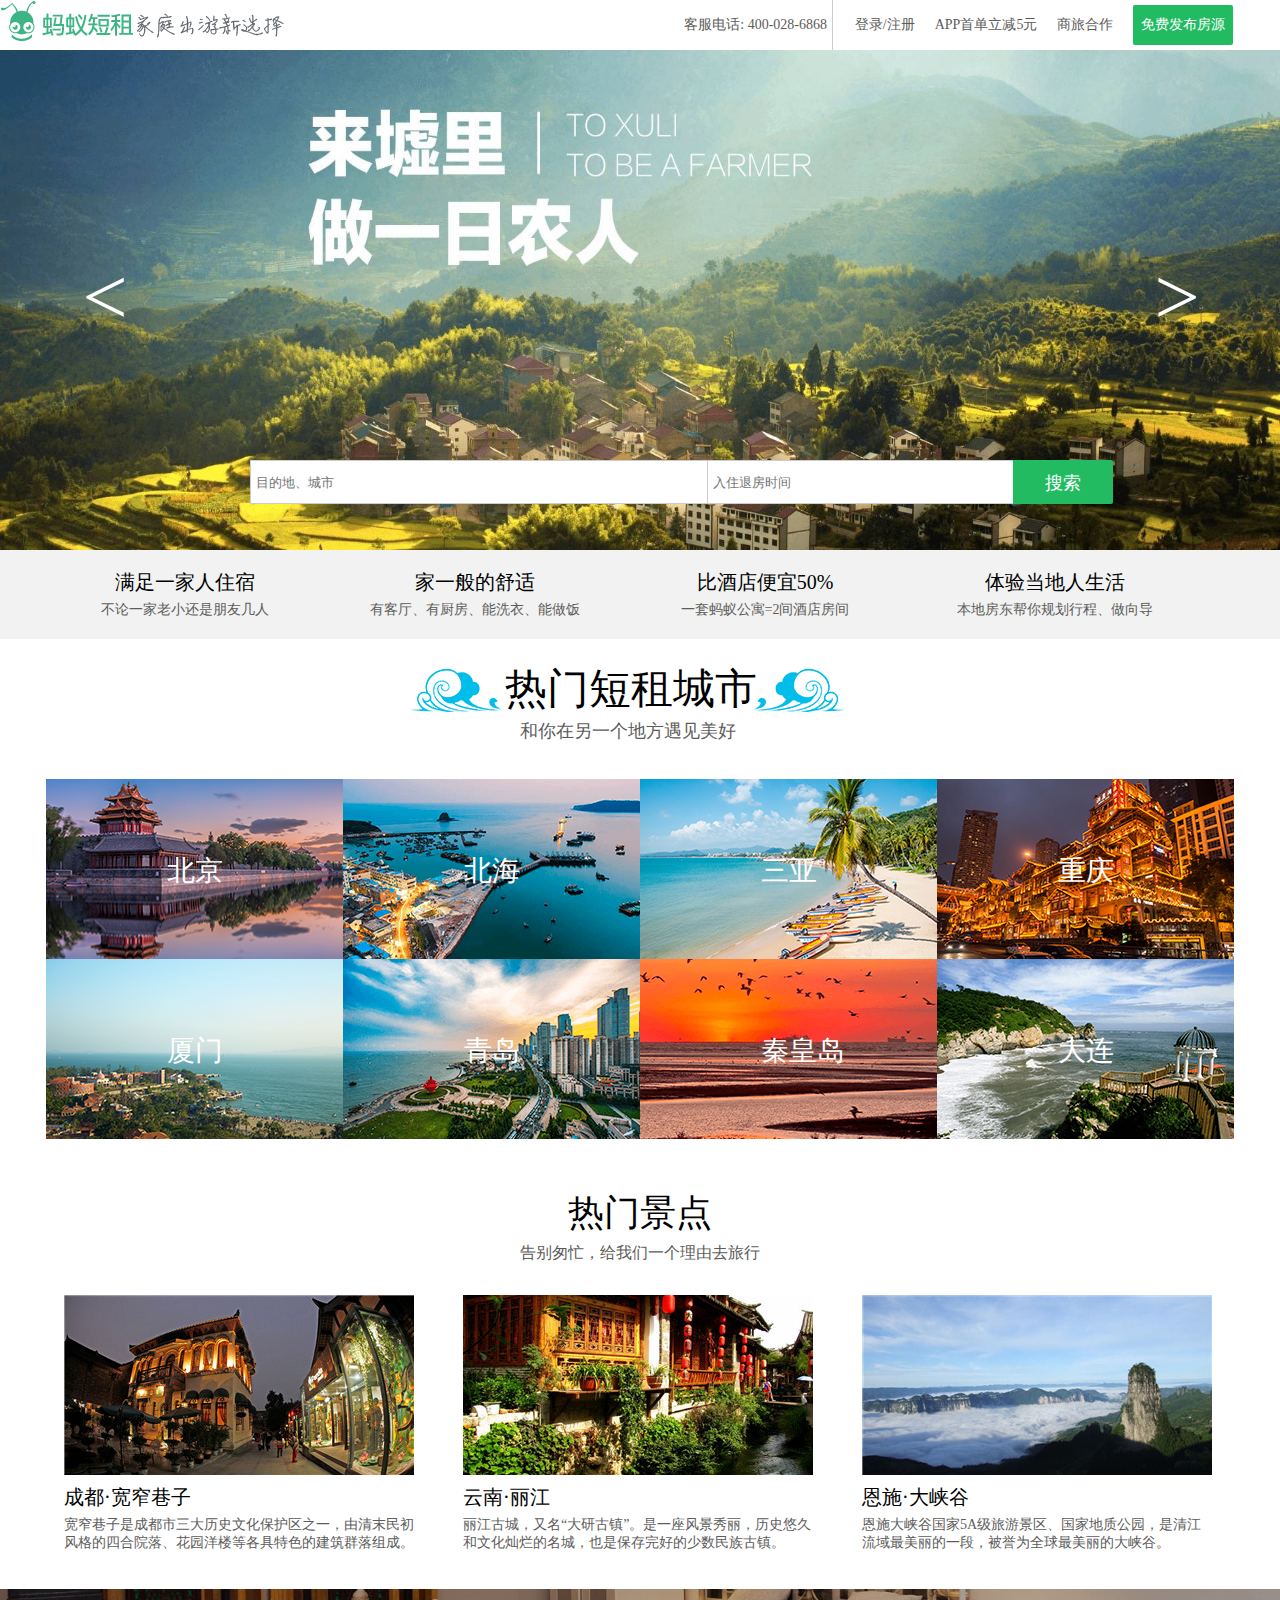
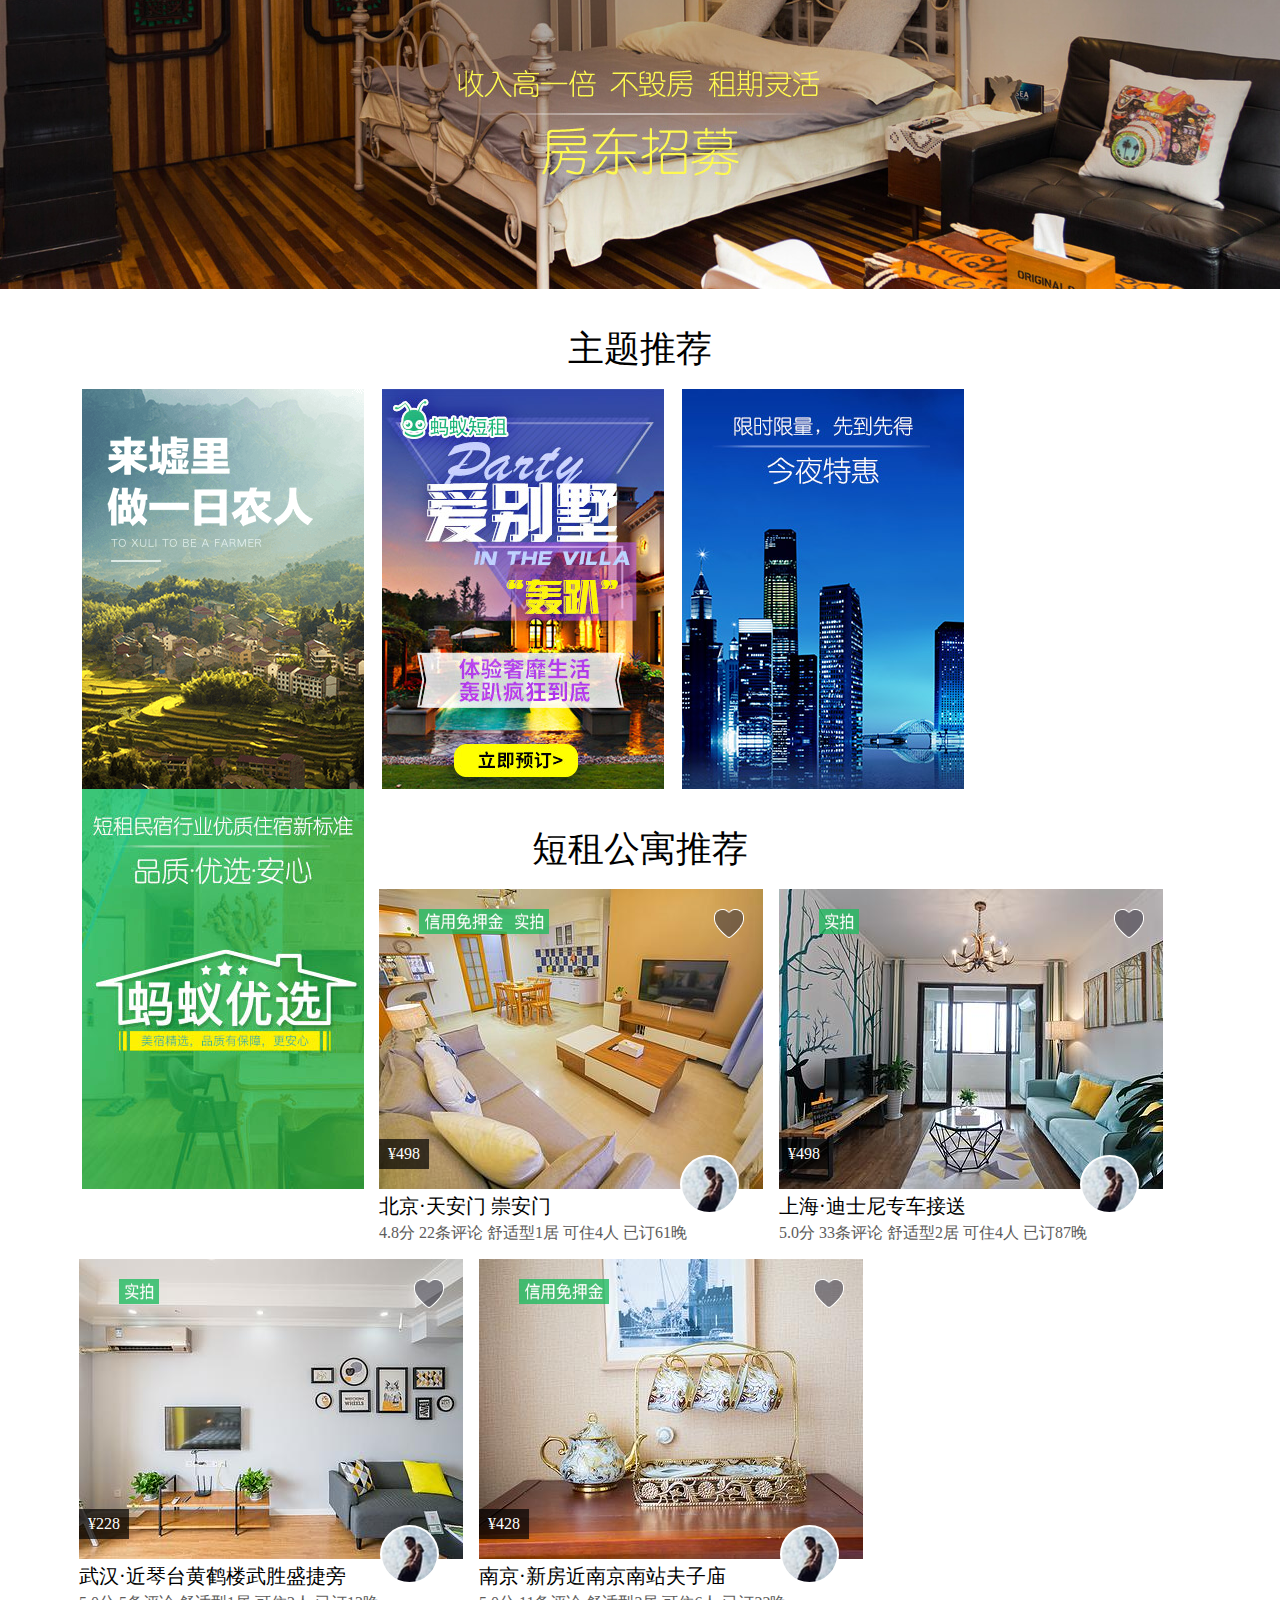
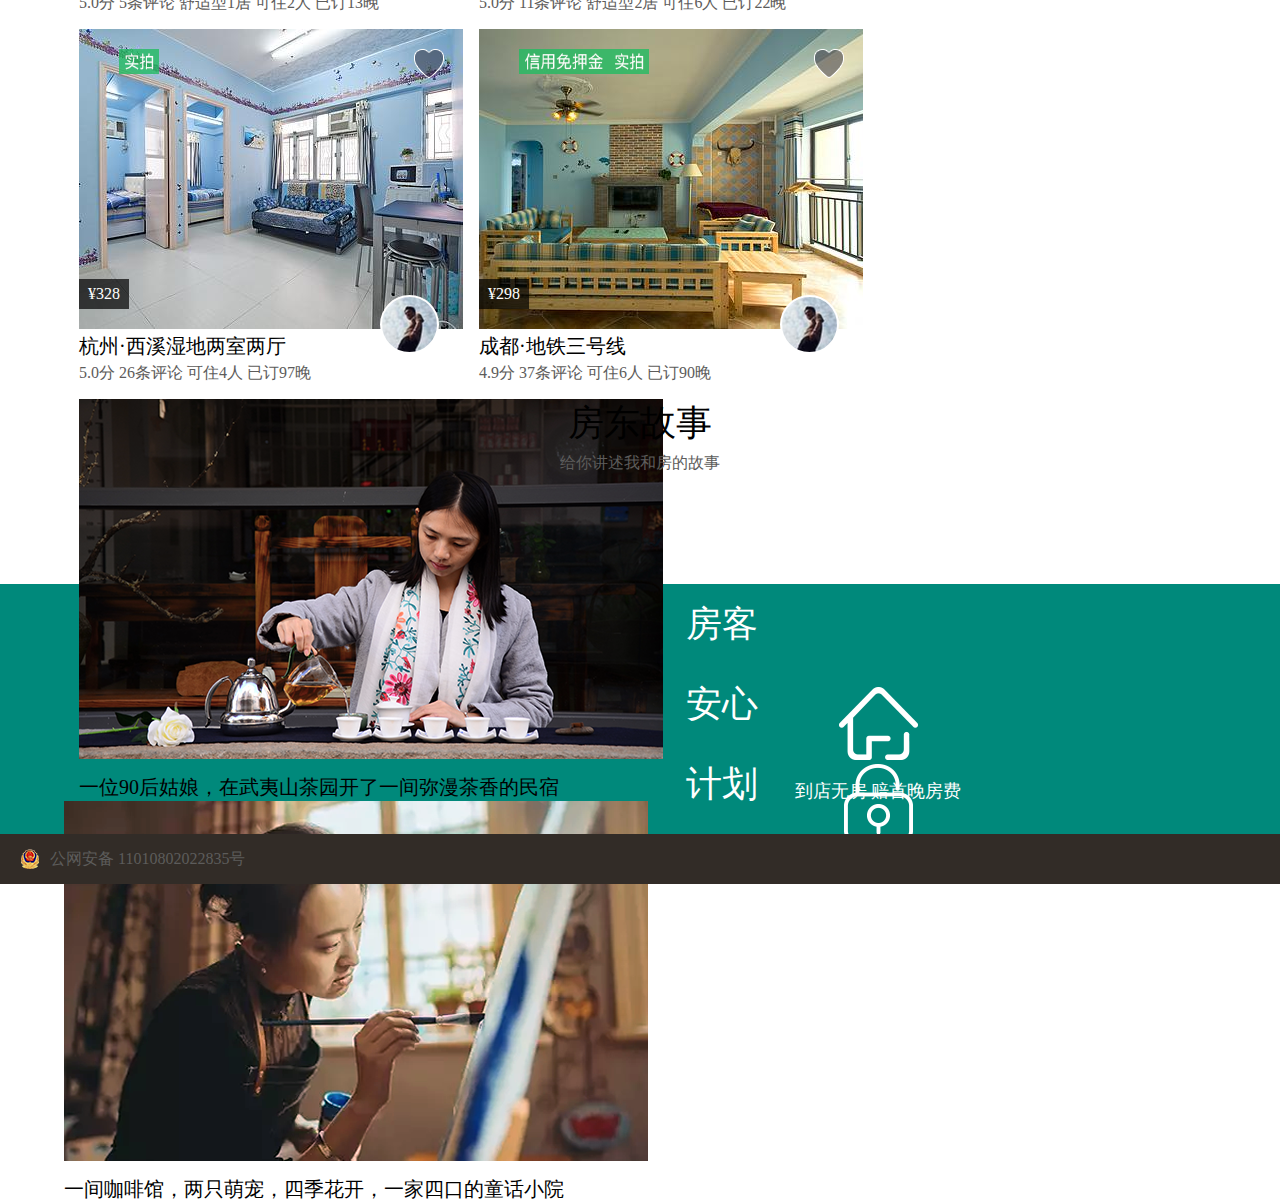
<file: webPractice/practice1/index.html>
<!DOCTYPE html>
<html lang="en">
<head>
    <meta charset="UTF-8">
    <meta name="viewport" content="width=device-width, initial-scale=1.0">
    <meta http-equiv="X-UA-Compatible" content="ie=edge">
    <title>蚂蚁短租</title>
    <link rel="stylesheet" href="css/both.css">
    <link rel="stylesheet" href="css/style.css">
</head>
<body>
    <!-- 头部部分 -->
    <div class="top clearfix">
        <div class="logo clearfix">
            <img src="imgs/logo.png" alt="蚂蚁短租" class="logo-pic">
            <div class="logo-tel">
                <p>客服电话: 400-028-6868</p>   
            </div>
        </div>
        <div class="login">
            <p><a>登录/注册</a></p>
            <p>APP首单立减5元</p>
            <p><a>商旅合作</a></p>
            <p class="btn-issue">免费发布房源</p>
        </div>
    </div>
    <!-- 轮播图部分 -->
    <div class="banner">
        <div class="banner-imgs">
            <img src="imgs/banner1.jpg" alt="">
        </div>
        <div class="banner-ion">
            <p class="left">&lt;</p>
            <p class="right">&gt;</p>
        </div>
        <div class="banner-search">
            <input type="text" class="search-citys" placeholder="目的地、城市">
            <input type="text" class="search-time" placeholder="入住退房时间">
            <button class="search-btn">搜索</button>
        </div>
    </div>  
    <!--描述部分-->
    <div class="desc">
        <ul>
            <li>
                <p>满足一家人住宿</p>
                <p class="assistant">不论一家老小还是朋友几人</p>
            </li>
            <li>
                <p>家一般的舒适</p>
                <p class="assistant">有客厅、有厨房、能洗衣、能做饭</p>
            </li>
            <li>
                <p>比酒店便宜50%</p>
                <p class="assistant">一套蚂蚁公寓=2间酒店房间</p>
            </li>
            <li>
                <p>体验当地人生活</p>
                <p class="assistant">本地房东帮你规划行程、做向导</p>
            </li>
        </ul>
    </div>
    <!--热门城市部分-->
    <div class="hot-city">
       <div class="hot-city-title">
            <div class="title">
                <img src="imgs/summer_sea_l.png" class="img-left">
                <h1>热门短租城市</h1>
                <img src="imgs/summer_sea_r.png" class="img-right">
            </div>
            <p>和你在另一个地方遇见美好</p>
       </div> 
       <div class="hot-citys">
           <ul>
               <li><a href="#"><img src="imgs/beijing.jpg" alt=""><p>北京</p></a></li>
               <li><a href="#"><img src="imgs/beihai2.png" alt=""><p>北海</p></a></li>
               <li><a href="#"><img src="imgs/sanya.jpg" alt=""><p>三亚</p></a></li>
               <li><a href="#"><img src="imgs/chongqing.jpg" alt=""><p>重庆</p></a></li>
               <li><a href="#"><img src="imgs/xiamen.jpg" alt=""><p>厦门</p></a></li>
               <li><a href="#"><img src="imgs/qingdao2.png" alt=""><p>青岛</p></a></li>
               <li><a href="#"><img src="imgs/qinhuangdao2.png" alt=""><p>秦皇岛</p></a></li>
               <li><a href="#"><img src="imgs/dalian2.png" alt=""><p>大连</p></a></li>
           </ul>
       </div>
    </div>
    <!--热门景点部分-->
    <div class="hot-spot">
        <div class="spot-main-title">
            <h1>热门景点</h1>
            <p>告别匆忙，给我们一个理由去旅行</p>
        </div>
        <div class="spot-desc">
            <ul>
                <li>
                    <img src="imgs/kuanz2.jpg" alt="">
                    <h3>成都·宽窄巷子</h3>
                    <p>宽窄巷子是成都市三大历史文化保护区之一，由清末民初风格的四合院落、花园洋楼等各具特色的建筑群落组成。</p>
                </li>
                <li>
                    <img src="imgs/lijiang1.jpg" alt="">
                    <h3>云南·丽江</h3>
                    <p>丽江古城，又名“大研古镇”。是一座风景秀丽，历史悠久和文化灿烂的名城，也是保存完好的少数民族古镇。</p>
                </li>
                <li>
                    <img src="imgs/enshi1.jpg" alt="">
                    <h3>恩施·大峡谷</h3>
                    <p>恩施大峡谷国家5A级旅游景区、国家地质公园，是清江流域最美丽的一段，被誉为全球最美丽的大峡谷。</p>
                </li>
            </ul>
        </div>
    </div>
    <!--房东招募-->
    <div class="recruit">
    </div> 
    <!--主题推荐部分-->
    <div class="theme-recommend">
        <h1>主题推荐</h1>
        <div class="theme-recommend-four">
            <ul class="clearfix">
                <li>
                    <a href="#"><img src="imgs/long1.jpg" alt=""></a>
                </li>
                <li><a href="#"><img src="imgs/bieshu.jpg" alt=""></a></li>
                <li><a href="#"><img src="imgs/yexiaoitem.png" alt=""></a></li>
                <li><a href="#"><img src="imgs/mayi.jpg" alt=""></a></li>
            </ul>
        </div>
    </div>
    <!--短租推荐部分-->
    <div class="house-recommend">
        <h1>短租公寓推荐</h1>
        <div class="house-recommend-desc">
            <ul class="clearfix">
                <li>
                    <a href="#">
                        <img src="imgs/pic1.jpg_384x300c.jpg" alt="">
                        <h3>北京·天安门 崇安门</h3>
                        <p>4.8分 22条评论 舒适型1居 可住4人 已订61晚</p>
                        <p class="price">¥498</p>
                        <div class="landlord">

                        </div>
                        <img src="imgs/myj_icon.png" alt="" class="credit">
                        <img src="imgs/mayishipai_icon.png" alt="" class="photo">
                        <img src="imgs/coll_l_gray.png" alt="收藏" title="收藏" class="collect">
                    </a>
                </li>
                <li>
                    <a href="#">
                        <img src="imgs/pic2.jpg" alt="">
                        <h3>上海·迪士尼专车接送</h3>
                        <p>5.0分 33条评论 舒适型2居 可住4人 已订87晚</p>
                        <p class="price">¥498</p>
                        <div class="landlord">

                        </div>
                        <img src="imgs/mayishipai_icon.png" alt="" class="photo picture">
                        <img src="imgs/coll_l_gray.png" alt="收藏" title="收藏" class="collect">
                    </a>
                </li>
                <li>
                    <a href="#">
                        <img src="imgs/pic3.jpg" alt="">
                        <h3>武汉·近琴台黄鹤楼武胜盛捷旁</h3>
                        <p>5.0分 5条评论 舒适型1居 可住2人 已订13晚</p>
                        <p class="price">¥228</p>
                        <div class="landlord">

                        </div>
                        <img src="imgs/mayishipai_icon.png" alt="" class="photo picture">
                        <img src="imgs/coll_l_gray.png" alt="收藏" title="收藏" class="collect">
                    </a>
                </li>
                <li>
                    <a href="#">
                        <img src="imgs/pic4.jpg" alt="">
                        <h3>南京·新房近南京南站夫子庙</h3>
                        <p>5.0分 11条评论 舒适型2居 可住6人 已订22晚</p>
                        <p class="price">¥428</p>
                        <div class="landlord">

                        </div>
                        <img src="imgs/myj_icon.png" alt="" class="credit">
                        <img src="imgs/coll_l_gray.png" alt="收藏" title="收藏" class="collect">
                    </a>
                </li>
                <li>
                    <a href="#">
                        <img src="imgs/pic5.jpg" alt="">
                        <h3>杭州·西溪湿地两室两厅</h3>
                        <p>5.0分 26条评论 可住4人 已订97晚</p>
                        <p class="price">¥328</p>
                        <div class="landlord">

                        </div>
                        <img src="imgs/mayishipai_icon.png" alt="" class="photo picture">
                        <img src="imgs/coll_l_gray.png" alt="收藏" title="收藏" class="collect">
                    </a>
                </li>
                <li>
                    <a href="#">
                        <img src="imgs/pic6.jpg" alt="">
                        <h3>成都·地铁三号线</h3>
                        <p>4.9分 37条评论 可住6人 已订90晚</p>
                        <p class="price">¥298</p>
                        <div class="landlord">

                        </div>
                        <img src="imgs/myj_icon.png" alt="" class="credit">
                        <img src="imgs/mayishipai_icon.png" alt="" class="photo">
                        <img src="imgs/coll_l_gray.png" alt="收藏" title="收藏" class="collect">
                    </a>
                </li>
            </ul>
        </div>
    </div>
    <!--房东故事部分-->
    <div class="landlord-story">
            <div class="story-title">
                <h1>房东故事</h1>
                <p>给你讲述我和房的故事</p>
            </div>
            <div class="story-desc">
                <div class="story-left">
                    <img src="imgs/6.png" alt="">
                    <p>一位90后姑娘，在武夷山茶园开了一间弥漫茶香的民宿</p>
                </div>
                <div class="story-right">
                    <img src="imgs/7.png" alt="">
                    <p>一间咖啡馆，两只萌宠，四季花开，一家四口的童话小院</p>
                </div>
            </div>
    </div>
    <!--安心计划部分-->
    <div class="relieved-plan">
        <h1>房客安心计划</h1>
        <div class="plan-desc">
            <ul class="clearfix">
                <li>
                    <img src="imgs/safe3.png" alt="">
                    <p>到店无房 赔首晚房费</p>
                </li>
                <li>
                    <img src="imgs/safe4.png" alt="">
                    <p>付款到蚂蚁 资金有保障</p>
                </li>
                <li>
                    <img src="imgs/safe1.png" alt="">
                    <p>保障入住 蚂蚁补差价</p>
                </li>
            </ul>
        </div>
    </div>  
    <!--脚注部分-->
    <div class="foot">
        <img src="imgs/babs.png" alt="">
        <p>公网安备 11010802022835号</p>
    </div>  
</body>
</html>
</file>
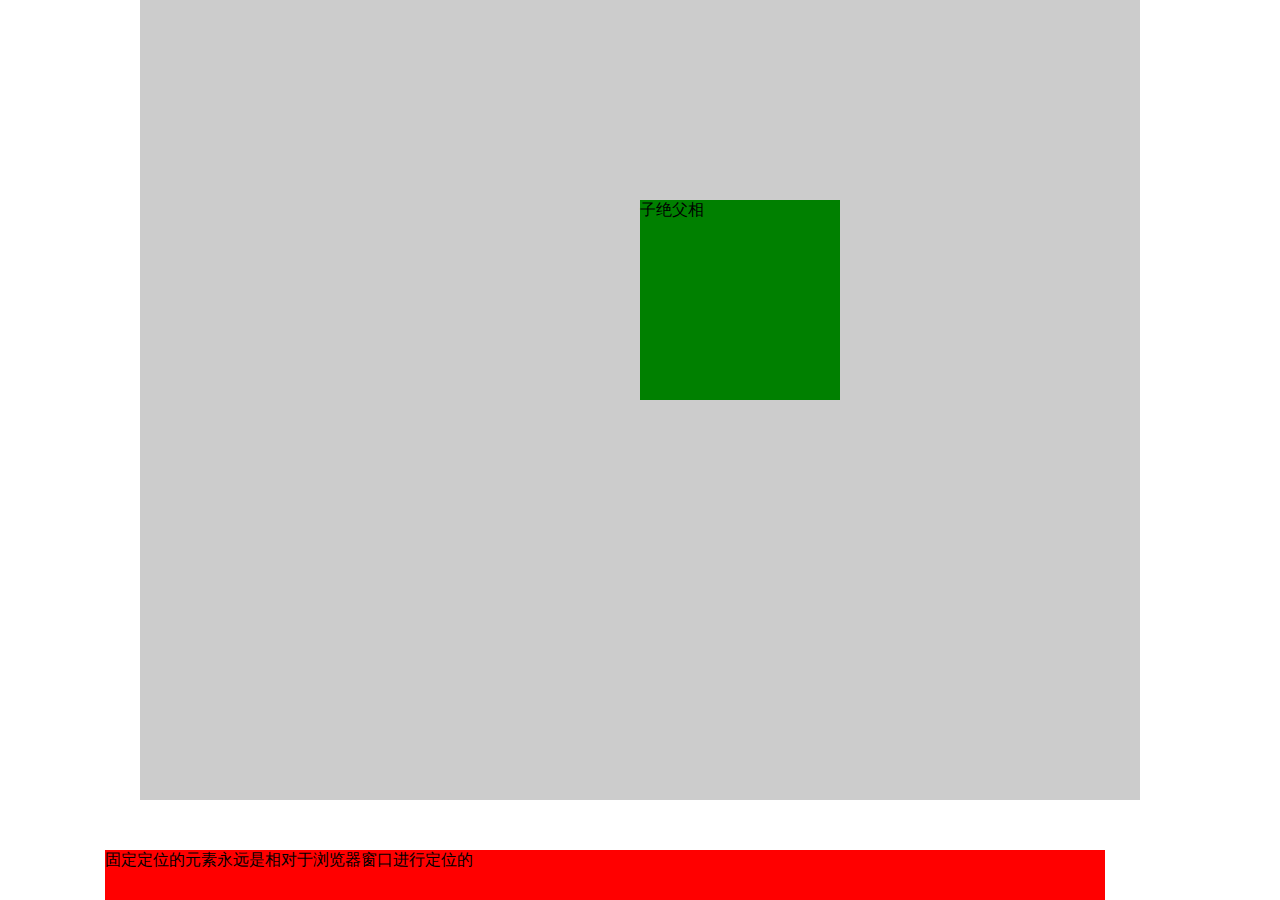
<file: webPractice/css定位/demo.html>
<!DOCTYPE html>
<html lang="en">
<head>
	<meta charset="UTF-8">
	<title>CSS定位</title>
	<style type="text/css">
		* {
			margin: 0;
			padding: 0;
		}
		.box {
			width: 1000px;
			height: 800px;
			background-color: #ccc;
			margin: 0 auto;
			position: relative;
		}
		.box .box-fixed {
			width: 1000px;
			height: 50px;
			background-color: red;
			position: fixed;
			bottom: 0;
			right: 175px;
		}
		.box .box-absulte {
			width: 200px;
			height: 200px;
			position: absolute;
			top: 200px;
			right: 300px;
			background-color: green;
		}
	</style>
</head>
<body>
	<div class="box">
		<div class="box-fixed">
			<p>固定定位的元素永远是相对于浏览器窗口进行定位的</p>
		</div>
		<div class="box-absulte">
			<p>子绝父相</p>
		</div>
	</div>
</body>
</html>
</file>
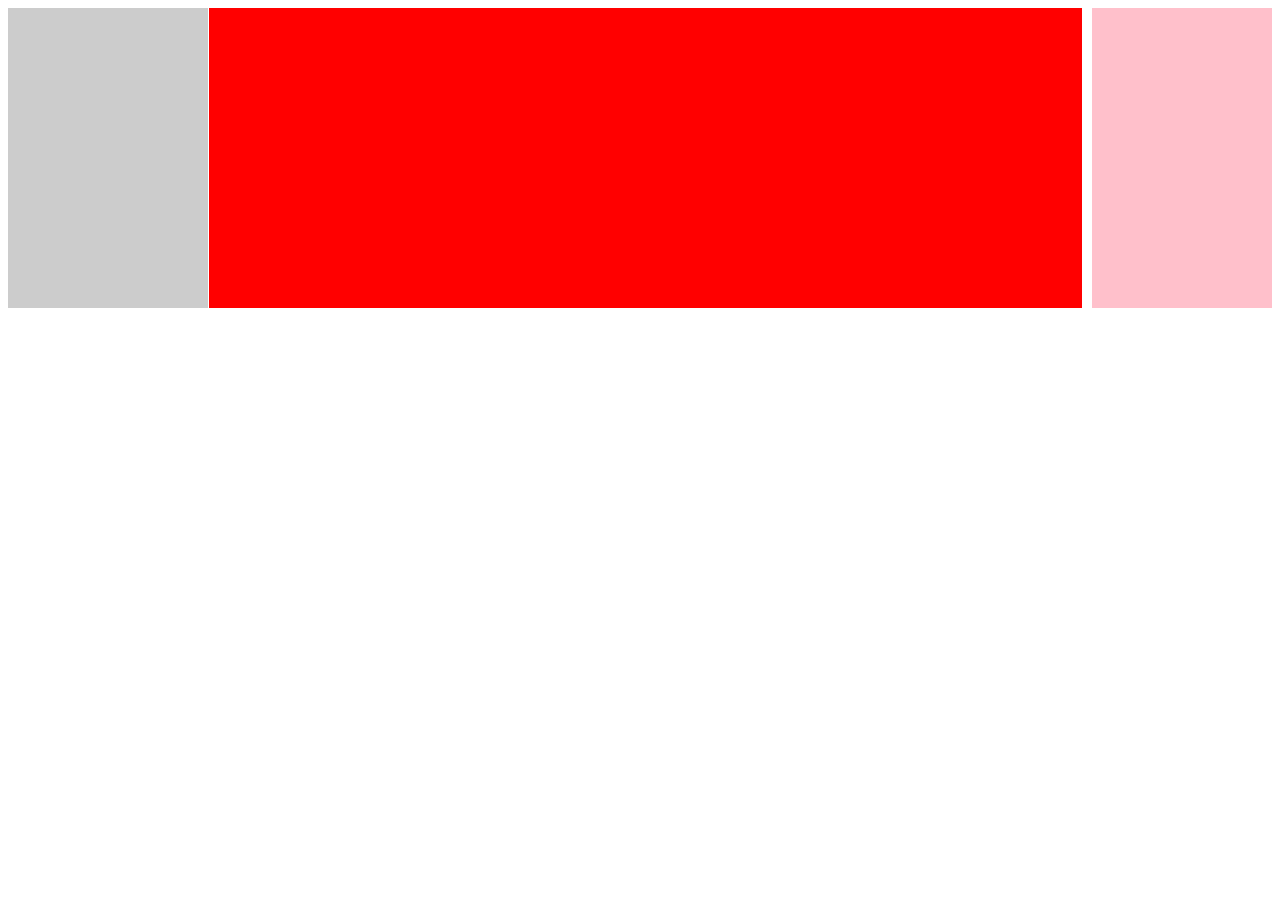
<file: webPractice/布局/双飞翼布局.html>
<!DOCTYPE html>
<html lang="en">
<head>
	<meta charset="UTF-8">
	<title>双飞燕布局</title>
	<style>
		.main-wrapper {
			float: left; /*浮动让其脱离文档流*/
			width: 100%;
		}
		.main {
			height: 300px;
			margin-left: 201px;
			margin-right: 190px;
			background-color: red;
		}
		.sub {
			float: left;
			width: 200px;
			height: 300px;
			margin-left: -100%;
			background-color: #ccc;
		}
		.extra {
			float: left;
			width: 180px;
			height: 300px;
			margin-left: -180px;
			background-color: pink;
		}
	</style>
</head>
<body>
	<div class="main-wrapper">
		<div class="main"></div>
	</div>
	<div class="sub"></div>
	<div class="extra"></div>
</body>
</html>
</file>
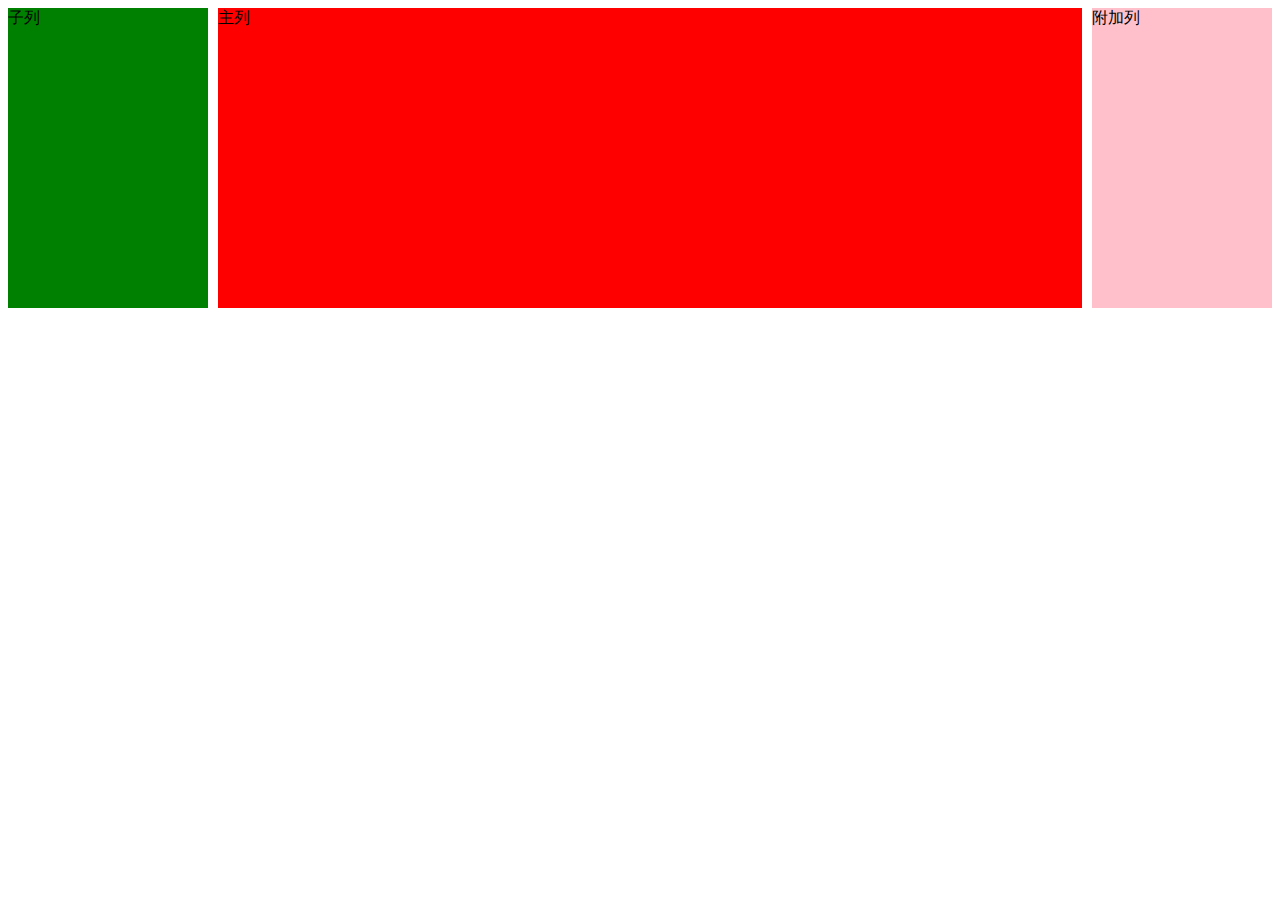
<file: webPractice/布局/圣杯布局.html>
<!DOCTYPE html>
<html lang="en">
<head>
	<meta charset="UTF-8">
	<title>圣杯布局</title>
	<style type="text/css">
		body {
			min-width: 600px;
		}
		.container {
			padding-left: 210px;
			padding-right: 190px; 
		}
		.main {
			float: left;
			width: 100%;
			height: 300px;
			background-color: rgba(255,0,0,5);
		}
		.sub {
			position: relative;
			left: -210px;
			float: left;
			width: 200px;
			height: 300px;
			margin-left:-100%;
			background: green; 
		}
		.extra {
			position: relative;
			right: -190px;
			float: right;
			width: 180px;
			height: 300px;
			margin-left: -180px;/*这个用处有些疑惑*/
			background-color: pink; 
		}
	</style>
</head>
<body>
	<div class="container">
		<div class="main">主列</div>
		<div class="sub">子列</div>
		<div class="extra">附加列</div>
	</div>
</body>
</html>
</file>
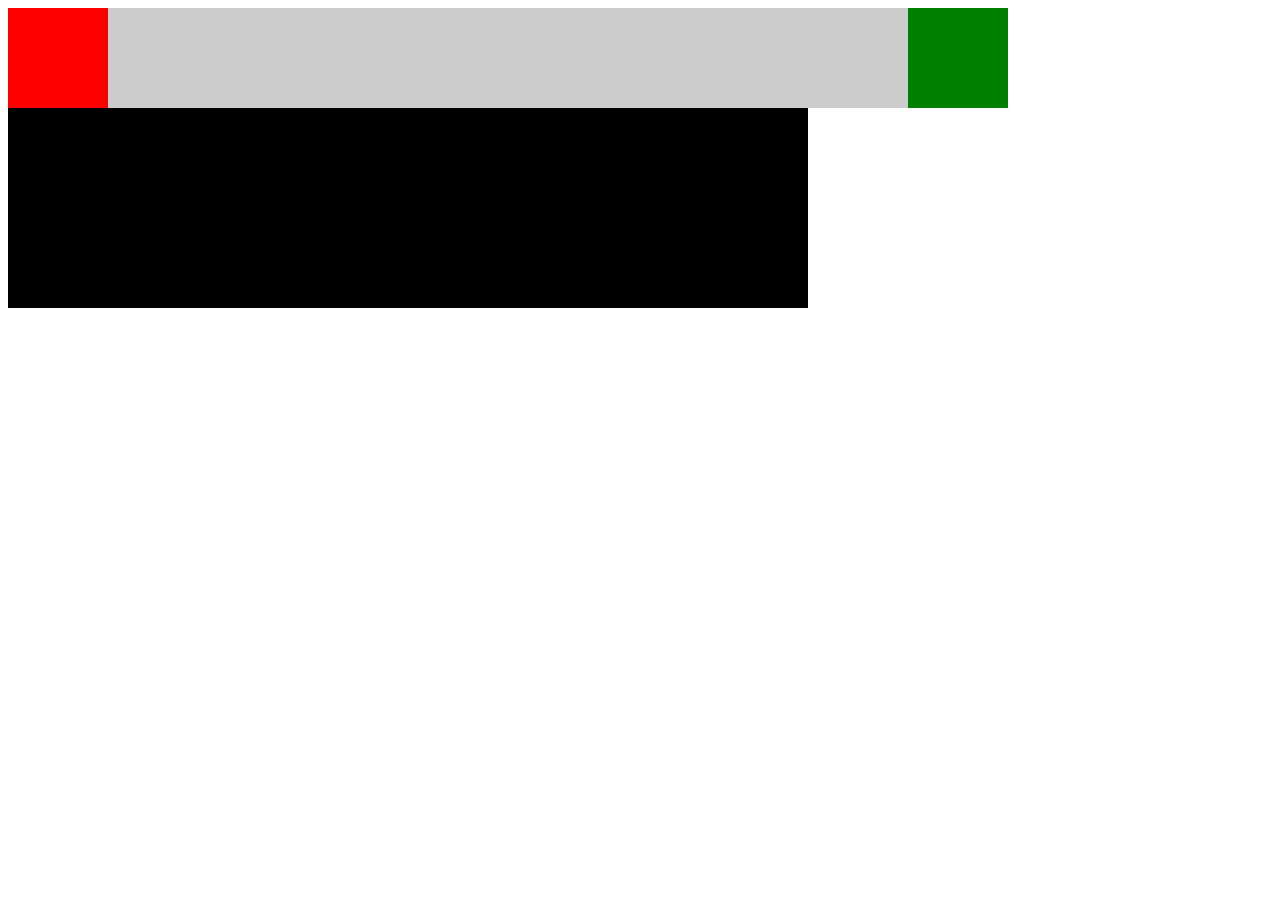
<file: webPractice/浮动问题/css浮动.html>
<!DOCTYPE html>
<html lang="en">
<head>
	<meta charset="UTF-8">
	<title>CSS浮动</title>
	<style type="text/css">
		.div1 {
			width: 1000px;
			background-color: #ccc;
		}
		.left {
			width: 100px;
			height: 100px;
			background-color: red;
			float: left;
		}
		.right {
			width: 100px;
			height: 100px;
			background-color: green;
			float: right;
		}
		.div2 {
			width: 800px;
			height: 200px;
			background-color: #000;
		}
		.clearfloat:after {
			display: block;
			clear: both;
			content: "";
			visibility: hidden;
			height: 0;
		}
		.clearfloat {
			zoom: 1;
		}
	</style>
</head>
<body>
	<!-- css浮动 -->
	<div class="div1 clearfloat">
		<div class="left"></div>
		<div class="right"></div>
	</div>
	<div class="div2"></div>
</body>
</html>
</file>
<file: webPractice/practice1/css/both.css>
html, body, div, span, applet, object, iframe,
h1, h2, h3, h4, h5, h6, p, blockquote, pre, a,
abbr, acronym, address, big, cite, code, del,
dfn, em, img, ins, kbd, q, s, samp, small,
strike, strong, sub, sup, tt, var, u, i, center,
dl, dt, dd, ol, ul, li, fieldset, form, label,
legend, table, caption, tbody, tfoot, thead, tr,
th, td, article, aside, canvas, details, embed,
figure, figcaption, footer, header, hgroup, menu,
nav, output, ruby, section, summary, time, mark, audio, video {
  margin: 0;
  padding: 0;
  border: 0;
  font-size: 100%;
  font: inherit;
  vertical-align: baseline;
}
a {
    text-decoration: none;
    color: #5d5c5b;
}
a:hover {
    color:  #d7d7d7;
    cursor: pointer;
}
ul,ol {
    list-style: none;
}
input, button, select, textarea {
    outline: none;
    border: 0;
    border-radius: 0;
}
.clearfix:before,
.clearfix:after {
  display: table;
  content: "";
}
.clearfix:after {
  clear: both;
}
.clearfix {
  zoom: 1;
}
</file>
<file: webPractice/practice1/css/style.css>
body {
    min-width: 1190px;;
}
.top {
    width: 100%;
    height: 50px;
    color: #5d5c5b;
    font-size: 14px;
}
.top .logo {
    width: 65%;
    height: 50px;
    float: left;
    line-height: 50px;
    border-right: 1px solid #ccc;
}
.top .logo .logo-pic {
    float: left;
}
.top .logo .logo-tel {
    float: right;
    margin-right: 5px;
}
.top .login {
    width: 34%;
    height: 50px;
    float: right;
    line-height: 50px;
}
.top .login p{
    float: left;
    margin: 0 10px;
}
.top .login p.btn-issue {
    width: 100px;
    height: 40px;
    background-color: #22bb62;
    text-align: center;
    line-height: 40px;
    margin-top: 5px;
    border-radius: 2px;
    color: #fff;
    cursor: pointer;
}

/*banner部分*/
.banner {
    width: 100%;
    position: relative;
}
.banner .banner-imgs img {
    width: 100%;
    height: 500px;
}
.banner .banner-ion {
    width: 90%;
    height: 50px;
    position: absolute;
    left: 55px; 
    top: 225px;
    margin: 0 10px;
    color: #fff;
    font-size: 80px;
    font-weight: 200;
}
.banner .banner-ion .left,
.banner .banner-ion .right {
    width: 80px;
    height: 50px;
    line-height: 45px;
    text-align: center;
}
.banner .banner-ion .left {
    float: left;
}
.banner .banner-ion .right {
    float: right;
}
.banner .banner-search {
    position: absolute;
    left: 250px;
    bottom: 50px;
    width: 890px;
    margin: 0 auto;
}
.banner .banner-search input{
    border: 1px solid #ccc;
    padding-left: 5px;
    cursor: pointer;
}
.banner .banner-search .search-citys {
    width: 450px;
    height: 40px;
}
.banner .banner-search .search-time {
    width: 300px;
    height: 40px;
    margin-left: -6px;
}
.banner .banner-search .search-btn {
    position: absolute;
    top: 0px;
    right: 27px;
    width: 100px;
    height: 44px;
    line-height: 44px;
    text-align: center;
    color: #fff;
    background-color: #22bb62;
    font-size: 18px;  
    border-radius: 0 2px 2px 0;
    cursor: pointer;
}

/*描述部分*/
.desc {
    width: 100%;
    height: 90px;
    background-color: #edefedcc;
    margin-top: -5px;
}
.desc ul {
    width: 1200px;
    margin: 0 auto;
}
.desc ul li {
    width: 210px;
    height: 50px;
    text-align: center;
    margin: 20px 40px;
    float: left;
    color: #000;
    font-size: 20px;
}
.desc ul li .assistant {
    color: #5d5c5b;
    font-size: 14px;
    margin-top: 5px;
}

/*热门城市部分*/
.hot-city {
    width: 100%;
    height: 520px;
}
.hot-city .hot-city-title {
    width: 500px;
    height: 100px;
    margin: 20px auto;
}
.hot-city-title .title {
    height: 60px;
    line-height: 60px;
    position: relative;
}
.hot-city-title .img-left{
    position: absolute;
    top: 10px;
    left: 20px;
} 
.hot-city-title .img-right{
    position: absolute;
    top: 10px;
    right: 45px;
} 
.hot-city-title h1 {
    font-size: 42px;
    font-weight: 400;
    margin-left: 115px;
}
.hot-city .hot-city-title p{
    font-size: 18px;
    color: #5d5c5b;
    margin-left: 130px;  
}
.hot-citys {
    width: 100%;
    height: 340px;
}
.hot-citys ul {
    width: 1188px;
    height: 340px;
    margin: 0 auto;
    background-color: #ccc;
}
.hot-citys ul li {
    width: 297px;
    height: 180px; 
    float: left;
    position: relative;
    cursor: pointer;
}
.hot-citys ul li img{
    width: 297px;
    height: 180px;
}
.hot-citys ul li p {
    position: absolute;
    top: 73px;
    left: 121px;
    color: #fff;
    font-size: 28px;
}
.hot-citys ul li:after {
    content: "";
    display: block;
    width: 100%;
    height: 100%;
    position: absolute;
    top: 0;
    left: 0;
    background-color: rgba(170,170,170,0);
    z-index: -1;
    transition: all 0.1s ease-in;
}
.hot-citys ul li:hover:after{
    background-color: rgba(0,0,0,0.5);
    z-index: 1000;
}
/*热门景点部分*/
.hot-spot {
    width: 100%;
    height: 400px;
}
.hot-spot .spot-main-title,
.landlord-story .story-title {
    width: 300px;
    height: 80px;
    margin: 10px auto;
    text-align: center;
}
.hot-spot .spot-main-title h1,
.landlord-story .story-title h1 {
    font-size: 36px;
    font-weight: 400;
    margin-bottom: 5px;
}
.hot-spot .spot-main-title p,
.landlord-story .story-title p {
    color:#5d5c5b;
}
.hot-spot .spot-desc {
    width: 100%;
    height: 320px;
}
.hot-spot .spot-desc ul {
    width: 1200px;
    height: 100%;
    margin: 0 auto;
}
.hot-spot .spot-desc ul li {
    float: left;
    width: 363px;
    height: 280px;
    cursor: pointer;
    margin: 5px 18px ;
    padding: 10px 5px 5px;
    border: 1px solid #fff;
    box-sizing: border-box;
    transition: .1s;
}
.hot-spot .spot-desc ul li h3 {
    font-size: 20px;
    font-weight: 400;
    margin: 5px 0;
}
.hot-spot .spot-desc ul li p {
    font-size: 14px;
    color: #5d5c5b;
}
.hot-spot .spot-desc ul li:hover {
    border: 1px solid #ccc;
    box-shadow: 1px 1px 2px 1px #ccc;
}
/*房东招募*/
.recruit {
    width: 100%;
    height: 300px;
    background: url(../imgs/fdzm.jpg) center center no-repeat;
}
/*主题推荐部分*/
.theme-recommend {
    width: 100%;
    height: 480px;
    margin-top: 20px;
}
.theme-recommend h1,
.house-recommend h1,
.relieved-plan h1{
    width: 200px;
    height: 80px;
    margin: 0 auto;
    font-size: 36px;
    font-weight: 400;
    text-align: center;
    line-height: 80px;
}
.theme-recommend .theme-recommend-four ul,
.house-recommend .house-recommend-desc ul,
.relieved-plan .plan-desc ul {
    width: 90%;
    height: 400px;
    margin: 0 auto;
}
.theme-recommend .theme-recommend-four ul li {
    float: left;
    margin-left: 18px;
    width: 282px;
    height: 400px;
    overflow: hidden;
}
.theme-recommend .theme-recommend-four ul li img {
    transition: all .5s;
}
.theme-recommend .theme-recommend-four ul li img:hover {
    transform:scale(1.05);
}
/*短租公寓推荐部分*/
.house-recommend {
    width: 100%;
    height: 845px;
    margin-top: 20px; 
}
.house-recommend h1{
    width: 250px;
}
.house-recommend .house-recommend-desc ul li {
    width: 385px;
    height: 370px;
    float: left;
    margin-left: 15px;
    color: #000;
    position: relative;
}
.house-recommend .house-recommend-desc ul li h3 {
    font-size: 20px;
    margin-bottom: 3px;
    color: #000;
}
.house-recommend .house-recommend-desc ul li p {
    color: #5d5c5b;
}
.house-recommend .house-recommend-desc ul li .price {
    width: 50px;
    height: 30px;
    background-color:rgba(0, 0, 0, 0.7);
    color: #fff;
    position: absolute;
    top: 250px;
    left: 0;
    text-align: center;
    line-height: 30px;
}
.house-recommend .house-recommend-desc ul li .landlord {
    width: 55px;
    height: 55px;
    border: 2px solid #fff;
    border-radius: 50%;
    background: url(../imgs/fangdong1.jpg_90x90c.jpg) center center no-repeat;
    position: absolute;
    bottom: 45px;
    right: 25px;
}
.house-recommend .house-recommend-desc ul li .landlord:after {
    content: "联系房东";
    display: block;
    width: 100%;
    height: 100%;
    position: absolute;
    top: 0;
    left: 0;
    border-radius: 50%;
    background-color: rgba(170,170,170,0);
    z-index: -1;
    transition: all 0.1s ease-in;
    font-size: 12px;
    line-height: 55px;
    text-align: center;
}
.house-recommend .house-recommend-desc ul li .landlord:hover:after{
    background-color: rgba(0,0,0,0.5);
    z-index: 1000;
}
.house-recommend .house-recommend-desc ul li .credit {
    position: absolute;
    top: 20px;
    left: 40px;
    width: 90px;
    height: 25px;
}
.house-recommend .house-recommend-desc ul li .photo {
    position: absolute;
    top: 20px;
    left: 130px;
    width: 40px;
    height: 25px;
}
.house-recommend .house-recommend-desc ul li .picture {
    position: absolute;
    top: 20px;
    left: 40px;
    width: 40px;
    height: 25px;
}
.house-recommend .house-recommend-desc ul li .collect {
    position: absolute;
    top: 20px;
    right: 20px; 
}
/*房东故事部分*/
.landlord-story {
    width: 100%;
    height: 500px;
}
.landlord-story .story-desc {
    width: 90%;
    margin: 0 auto;
    font-size: 20px;
}
.landlord-story .story-desc .story-left {
    float: left;
    margin: 0 15px; 
}
.landlord-story .story-desc p {
    margin-top: 10px; 
}
/*安心计划部分*/
.relieved-plan {
    width: 100%;
    height: 250px;
    background-color: #00897b;
    margin-top: 20px;
}
.relieved-plan h1 {
    width: 250px;
    color: #fff;
    margin-bottom: 20px;
}
.relieved-plan .plan-desc ul {
    height: 150px;
}
.relieved-plan .plan-desc ul li{
    width: 200px;
    height: 80px;
    float: left;
    text-align: center;
    margin: 0 100px;
}
.relieved-plan .plan-desc ul li p {
    font-size: 18px;
    color: #fff;
    margin-top: 10px;
}
/*脚注部分*/
.foot {
    width: 100%;
    height: 50px;
    background-color: #322c27;
    position: relative;
}
.foot img {
    position: absolute;
    top: 15px;
    left: 20px;
}
.foot p {
    position: absolute;
    top: 15px;
    left: 50px;
    color: #5d5c5b;
}
</file>
